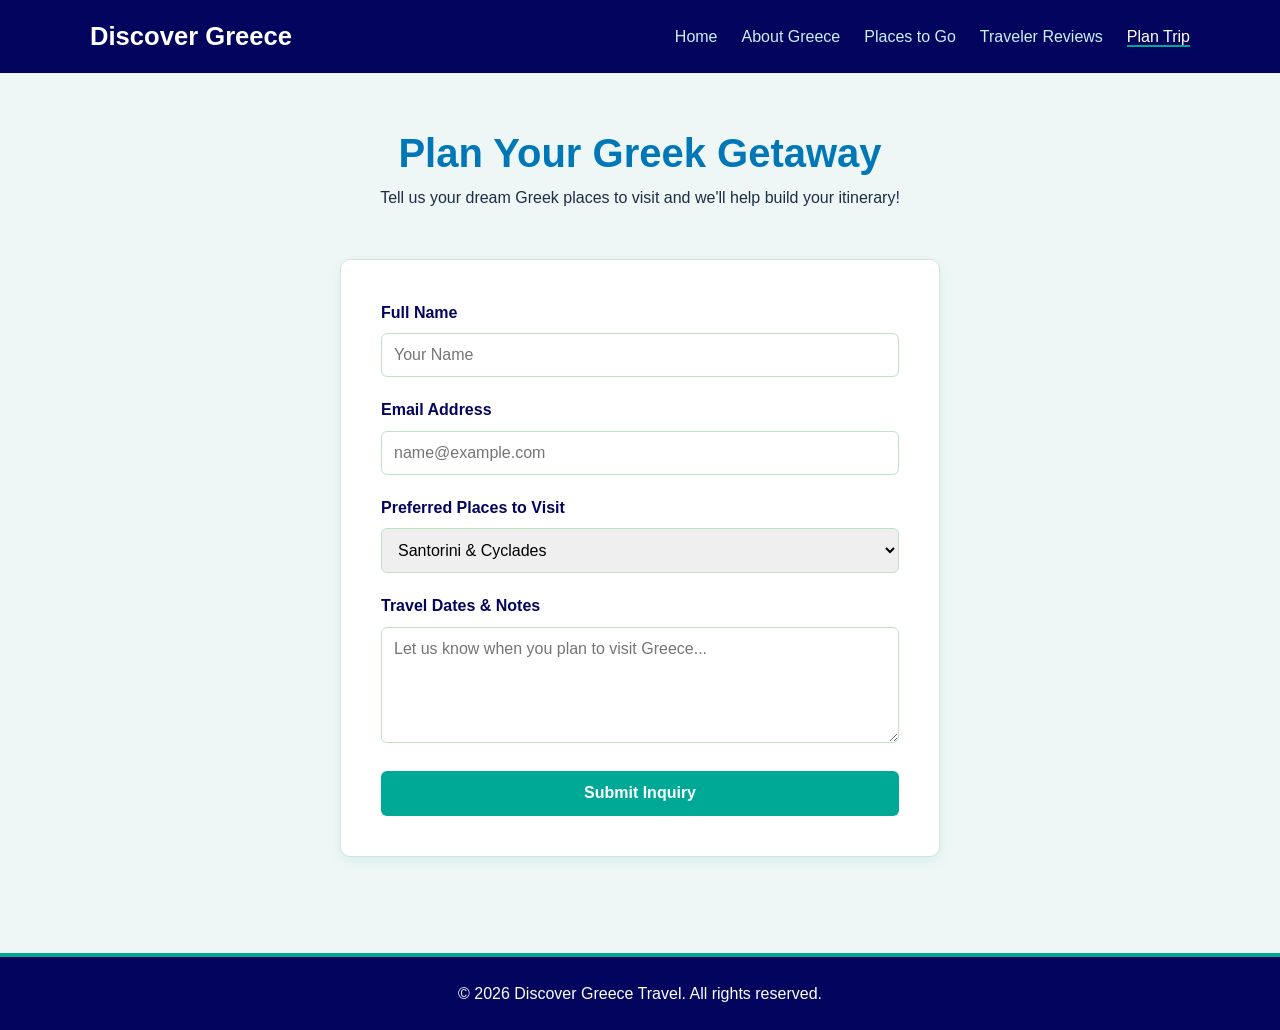
<file: contact.html>
<!DOCTYPE html>
<html lang="en">
<head>
  <meta charset="UTF-8">
  <meta name="viewport" content="width=device-width, initial-scale=1.0">
  <title>Plan Your Greece Trip - Discover Greece</title>
  <link rel="stylesheet" href="contact.css">
</head>
<body>
  <header>
    <div class="container nav-container">
      <a href="index.html" class="logo">Discover Greece</a>
      <nav>
        <ul>
          <li><a href="index.html">Home</a></li>
          <li><a href="about.html">About Greece</a></li>
          <li><a href="destinations.html">Places to Go</a></li>
          <li><a href="reviews.html">Traveler Reviews</a></li>
          <li><a href="contact.html" class="active">Plan Trip</a></li>
        </ul>
      </nav>
    </div>
  </header>

  <main class="container page-content">
    <section class="contact-header">
      <h1>Plan Your Greek Getaway</h1>
      <p>Tell us your dream Greek places to visit and we'll help build your itinerary!</p>
    </section>

    <div class="contact-container">
      <!-- Sends submissions directly to delaneylentz@icloud.com -->
      <form class="contact-form" action="https://formsubmit.co/delaneylentz@icloud.com" method="POST">
        
        <!-- FormSubmit Options -->
        <input type="hidden" name="_subject" value="New Greece Trip Inquiry!">
        <input type="hidden" name="_captcha" value="false">

        <div class="form-group">
          <label for="name">Full Name</label>
          <input type="text" id="name" name="Name" placeholder="Your Name" required>
        </div>

        <div class="form-group">
          <label for="email">Email Address</label>
          <input type="email" id="email" name="Email" placeholder="name@example.com" required>
        </div>

        <div class="form-group">
          <label for="island">Preferred Places to Visit</label>
          <select id="island" name="Preferred Destination">
            <option value="Santorini & Cyclades">Santorini & Cyclades</option>
            <option value="Athens & Ancient Ruins">Athens & Ancient Ruins</option>
            <option value="Zakynthos & Ionian Islands">Zakynthos & Ionian Islands</option>
            <option value="Crete">Crete</option>
            <option value="Custom Itinerary">Multiple / Custom Itinerary</option>
          </select>
        </div>

        <div class="form-group">
          <label for="message">Travel Dates & Notes</label>
          <textarea id="message" name="Message" rows="5" placeholder="Let us know when you plan to visit Greece..." required></textarea>
        </div>

        <button type="submit" class="btn-submit">Submit Inquiry</button>
      </form>
    </div>
  </main>

  <footer>
    <div class="container">
      <p>&copy; 2026 Discover Greece Travel. All rights reserved.</p>
    </div>
  </footer>
</body>
</html>
</file>
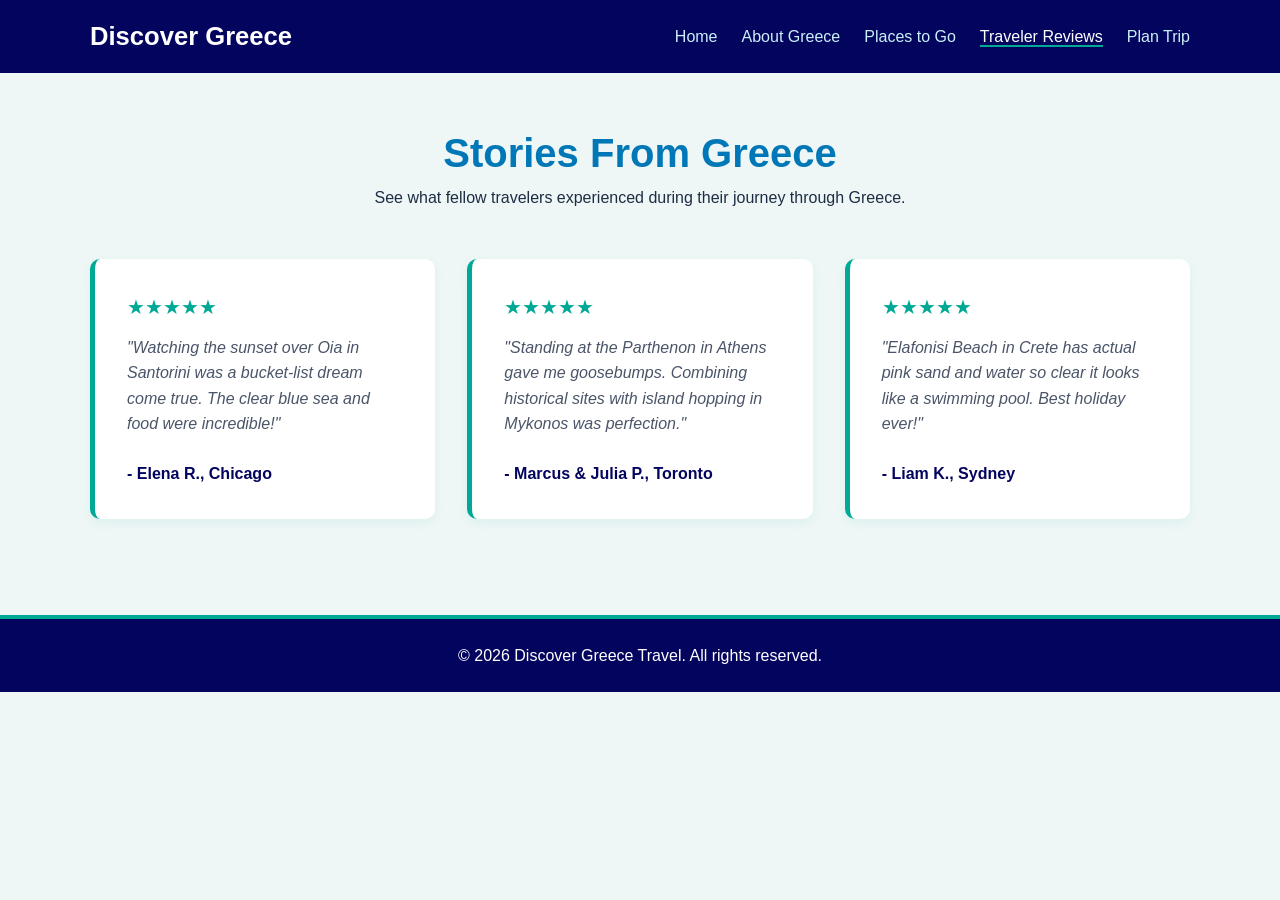
<file: reviews.html>
<!DOCTYPE html>
<html lang="en">
<head>
  <meta charset="UTF-8">
  <meta name="viewport" content="width=device-width, initial-scale=1.0">
  <title>Traveler Reviews - Discover Greece</title>
  <link rel="stylesheet" href="reviews.css">
</head>
<body>
  <header>
    <div class="container nav-container">
      <a href="index.html" class="logo">Discover Greece</a>
      <nav>
        <ul>
          <li><a href="index.html">Home</a></li>
          <li><a href="about.html">About Greece</a></li>
          <li><a href="destinations.html">Places to Go</a></li>
          <li><a href="reviews.html" class="active">Traveler Reviews</a></li>
          <li><a href="contact.html">Plan Trip</a></li>
        </ul>
      </nav>
    </div>
  </header>

  <main class="container page-content">
    <section class="reviews-header">
      <h1>Stories From Greece</h1>
      <p>See what fellow travelers experienced during their journey through Greece.</p>
    </section>

    <div class="reviews-grid">
      <div class="review-card">
        <div class="stars">★★★★★</div>
        <p class="review-text">"Watching the sunset over Oia in Santorini was a bucket-list dream come true. The clear blue sea and food were incredible!"</p>
        <p class="reviewer">- Elena R., Chicago</p>
      </div>

      <div class="review-card">
        <div class="stars">★★★★★</div>
        <p class="review-text">"Standing at the Parthenon in Athens gave me goosebumps. Combining historical sites with island hopping in Mykonos was perfection."</p>
        <p class="reviewer">- Marcus & Julia P., Toronto</p>
      </div>

      <div class="review-card">
        <div class="stars">★★★★★</div>
        <p class="review-text">"Elafonisi Beach in Crete has actual pink sand and water so clear it looks like a swimming pool. Best holiday ever!"</p>
        <p class="reviewer">- Liam K., Sydney</p>
      </div>
    </div>
  </main>

  <footer>
    <div class="container">
      <p>&copy; 2026 Discover Greece Travel. All rights reserved.</p>
    </div>
  </footer>
</body>
</html>
</file>
<file: contact.css>
:root {
  --primary-blue: #0077b6;
  --dark-blue: #03045e;
  --sea-green: #00a896;
  --emerald: #028090;
  --light-mint: #eef7f6;
  --text-dark: #1d2d44;
}

* {
  box-sizing: border-box;
  margin: 0;
  padding: 0;
}

body {
  font-family: 'Segoe UI', Tahoma, Geneva, Verdana, sans-serif;
  line-height: 1.6;
  color: var(--text-dark);
  background-color: var(--light-mint);
}

.container {
  width: 90%;
  max-width: 1100px;
  margin: 0 auto;
}

header {
  background-color: var(--dark-blue);
  padding: 1rem 0;
  position: sticky;
  top: 0;
  z-index: 100;
}

.nav-container {
  display: flex;
  justify-content: space-between;
  align-items: center;
}

.logo {
  font-size: 1.6rem;
  font-weight: 700;
  color: #ffffff;
  text-decoration: none;
}

nav ul {
  display: flex;
  list-style: none;
  gap: 1.5rem;
}

nav a {
  color: #caf0f8;
  text-decoration: none;
  font-weight: 500;
}

nav a:hover, nav a.active {
  color: #ffffff;
  border-bottom: 2px solid var(--sea-green);
}

.page-content {
  padding: 3rem 0;
}

.contact-header {
  text-align: center;
  margin-bottom: 3rem;
}

.contact-header h1 {
  font-size: 2.5rem;
  color: var(--primary-blue);
}

.contact-container {
  max-width: 600px;
  margin: 0 auto;
  background-color: #ffffff;
  padding: 2.5rem;
  border-radius: 10px;
  box-shadow: 0 4px 12px rgba(0, 168, 150, 0.1);
  border: 1px solid #d8e2dc;
}

.form-group {
  margin-bottom: 1.25rem;
}

.form-group label {
  display: block;
  font-weight: 600;
  margin-bottom: 0.5rem;
  color: var(--dark-blue);
}

.form-group input,
.form-group select,
.form-group textarea {
  width: 100%;
  padding: 0.75rem;
  border: 1px solid #bce3c5;
  border-radius: 6px;
  font-family: inherit;
  font-size: 1rem;
}

.form-group input:focus,
.form-group select:focus,
.form-group textarea:focus {
  outline: none;
  border-color: var(--sea-green);
  box-shadow: 0 0 0 3px rgba(0, 168, 150, 0.2);
}

.btn-submit {
  width: 100%;
  background-color: var(--sea-green);
  color: #ffffff;
  border: none;
  padding: 0.85rem;
  font-size: 1rem;
  font-weight: 600;
  border-radius: 6px;
  cursor: pointer;
  transition: background-color 0.2s ease;
}

.btn-submit:hover {
  background-color: var(--emerald);
}

footer {
  background-color: var(--dark-blue);
  color: #ffffff;
  text-align: center;
  padding: 1.5rem 0;
  margin-top: 3rem;
  border-top: 4px solid var(--sea-green);
}
</file>
<file: reviews.css>
:root {
  --primary-blue: #0077b6;
  --dark-blue: #03045e;
  --sea-green: #00a896;
  --light-mint: #eef7f6;
  --text-dark: #1d2d44;
  --text-muted: #4a5568;
}

* {
  box-sizing: border-box;
  margin: 0;
  padding: 0;
}

body {
  font-family: 'Segoe UI', Tahoma, Geneva, Verdana, sans-serif;
  line-height: 1.6;
  color: var(--text-dark);
  background-color: var(--light-mint);
}

.container {
  width: 90%;
  max-width: 1100px;
  margin: 0 auto;
}

header {
  background-color: var(--dark-blue);
  padding: 1rem 0;
  position: sticky;
  top: 0;
  z-index: 100;
}

.nav-container {
  display: flex;
  justify-content: space-between;
  align-items: center;
}

.logo {
  font-size: 1.6rem;
  font-weight: 700;
  color: #ffffff;
  text-decoration: none;
}

nav ul {
  display: flex;
  list-style: none;
  gap: 1.5rem;
}

nav a {
  color: #caf0f8;
  text-decoration: none;
  font-weight: 500;
}

nav a:hover, nav a.active {
  color: #ffffff;
  border-bottom: 2px solid var(--sea-green);
}

.page-content {
  padding: 3rem 0;
}

.reviews-header {
  text-align: center;
  margin-bottom: 3rem;
}

.reviews-header h1 {
  font-size: 2.5rem;
  color: var(--primary-blue);
}

.reviews-grid {
  display: grid;
  grid-template-columns: repeat(auto-fit, minmax(280px, 1fr));
  gap: 2rem;
}

.review-card {
  background-color: #ffffff;
  padding: 2rem;
  border-radius: 10px;
  border-left: 5px solid var(--sea-green);
  box-shadow: 0 4px 12px rgba(0, 168, 150, 0.08);
  display: flex;
  flex-direction: column;
  justify-content: space-between;
}

.stars {
  color: var(--sea-green);
  font-size: 1.25rem;
  margin-bottom: 0.75rem;
}

.review-text {
  font-style: italic;
  color: var(--text-muted);
  margin-bottom: 1.5rem;
}

.reviewer {
  font-weight: 600;
  color: var(--dark-blue);
}

footer {
  background-color: var(--dark-blue);
  color: #ffffff;
  text-align: center;
  padding: 1.5rem 0;
  margin-top: 3rem;
  border-top: 4px solid var(--sea-green);
}
</file>
